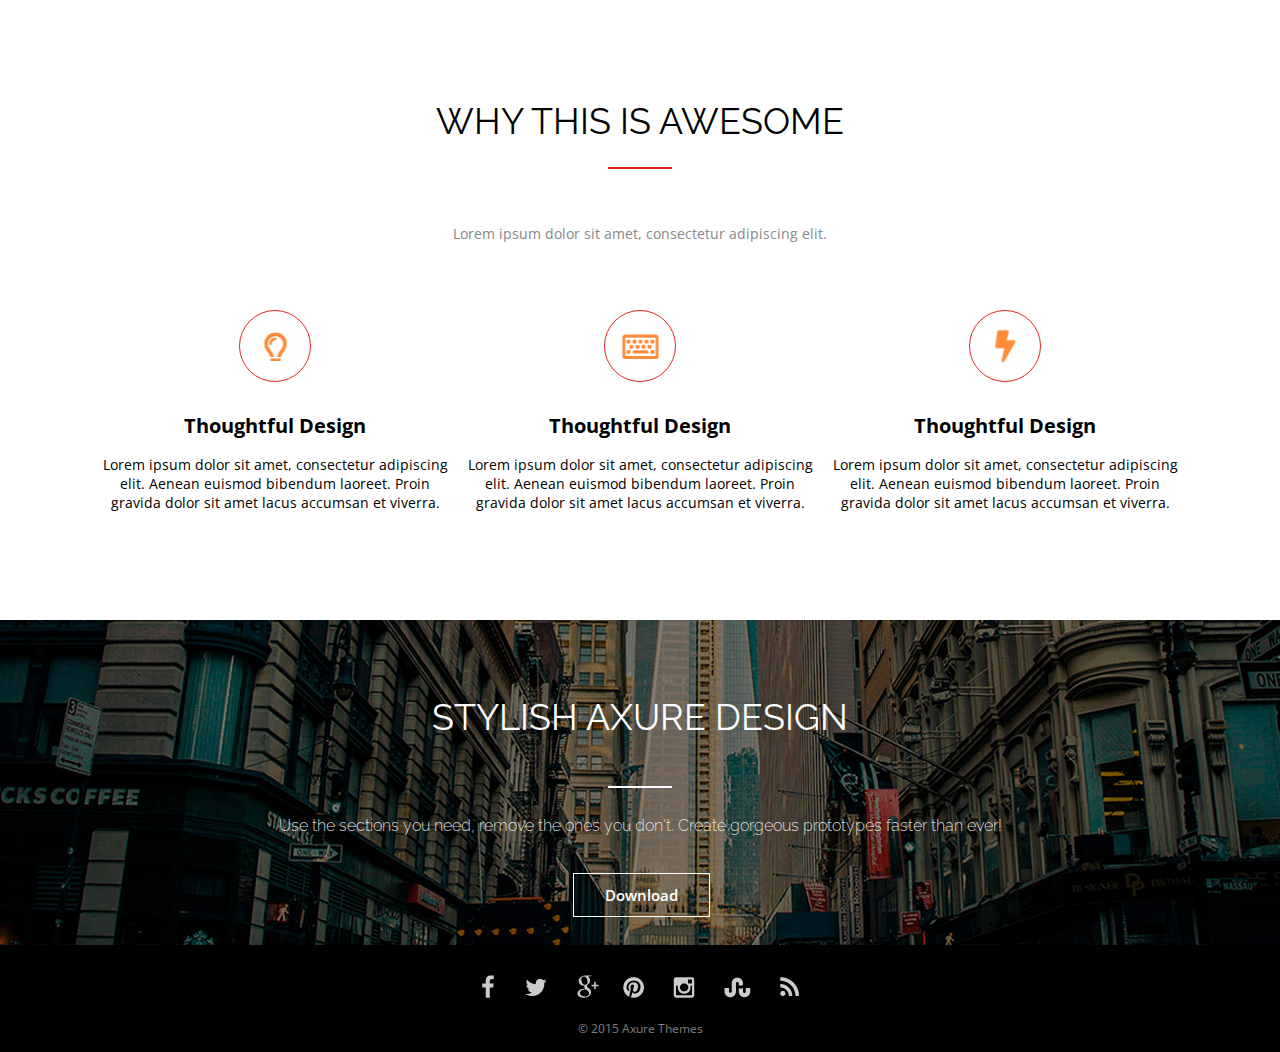
<file: index.html>
<!DOCTYPE html>
<html lang="en">
<head>
    <meta charset="UTF-8">
    <meta http-equiv="X-UA-Compatible" content="IE=edge">
    <meta name="viewport" content="width=device-width, initial-scale=1.0">
    <title>Lesson_3</title>
    <link rel="stylesheet" href="style.css">
    <link rel="preconnect" href="https://fonts.gstatic.com">
    <link href="https://fonts.googleapis.com/css2?family=Raleway:ital,wght@0,100;0,200;0,300;0,400;0,500;1,100;1,200;1,300;1,400;1,500&display=swap" rel="stylesheet">
    <link rel="preconnect" href="https://fonts.gstatic.com">
    <link href="https://fonts.googleapis.com/css2?family=Open+Sans:ital,wght@0,300;0,400;0,600;0,700;0,800;1,300;1,400;1,600;1,700;1,800&display=swap" rel="stylesheet">
</head>
<body>
    <main>
        <section class="cap">
            <h2 class="dark">WHY THIS IS AWESOME</h2>
            <h3 class="seporator"></h3>
            <p class="subtitle">Lorem ipsum dolor sit amet, consectetur adipiscing elit.
            </p>

            <div class="container">
                <div class="box">
                    <div class="card"><img src="./icons/light_bulb.png" alt="" width="23px" height="30px"></div>
                    <div class="description">
                        <p class="name">Thoughtful Design</p>
                        <p class="text">Lorem ipsum dolor sit amet, consectetur adipiscing 
                            elit. Aenean euismod bibendum laoreet. Proin gravida  dolor sit amet lacus accumsan et viverra.</p>
                    </div>
                </div>

                <div class="box">
                    <div class="card"><img src="./icons/keyboard.png" alt=""></div>
                    <div class="description">
                        <p class="name">Thoughtful Design</p>
                        <p class="text">Lorem ipsum dolor sit amet, consectetur adipiscing 
                            elit. Aenean euismod bibendum laoreet. Proin gravida  dolor sit amet lacus accumsan et viverra.</p>
                    </div>
                </div>

                <div class="box">
                    <div class="card"><img src="./icons/lightning.png" alt=""></div>
                    <div class="description">
                        <p class="name">Thoughtful Design</p>
                        <p class="text">Lorem ipsum dolor sit amet, consectetur adipiscing 
                            elit. Aenean euismod bibendum laoreet. Proin gravida  dolor sit amet lacus accumsan et viverra.</p>
                    </div>
                </div>
            </div>
        </section>

        <section class="background_main">
            <div class="background">
                <div class="image">
                    <h2 class="light">STYLISH AXURE DESIGN</h2>
                    <h3 class="light"></h3>
                    <p class="text_background">Use the sections you need, remove the ones you don't.  Create gorgeous prototypes faster than ever!</p>
                   <div class="button_container">
                       <a href="https://mgw.by/wp-content/uploads/2020/11/%D0%A2%D1%80%D0%B0%D0%BA%D1%82%D0%BE%D1%80%D0%BD%D1%8B%D0%B5-%D0%BF%D0%BB%D1%83%D0%B3%D0%B8-%D0%9C%D0%97%D0%A8.pdf" src="" download class="button">Download</a>
                   </div>
            </div>
        </div>
        </section>
    </main>
    <footer>
        <div class="footer_content">
            <img src="./icons/icons.png" alt="">
            <p class="text_footer">© 2015 Axure Themes</p>
        </div>
    </footer>
</body>
</html>
</file>
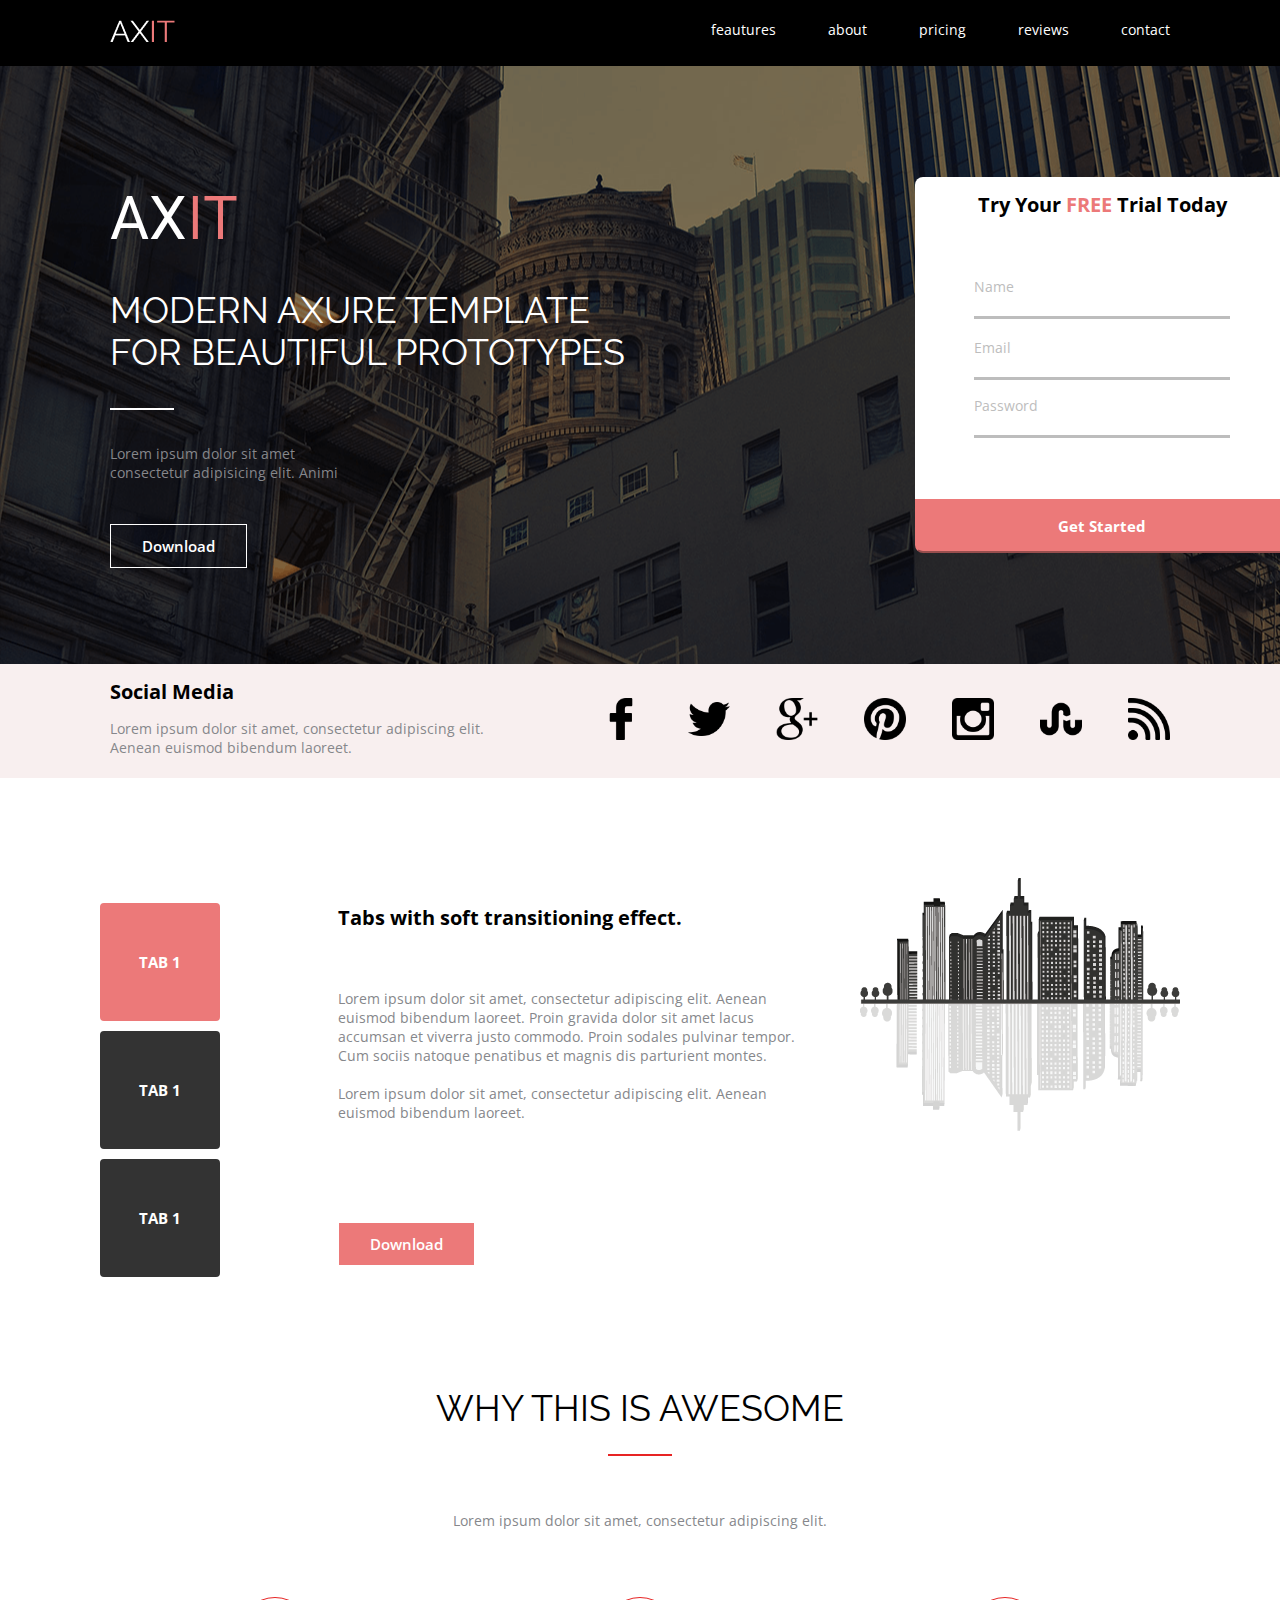
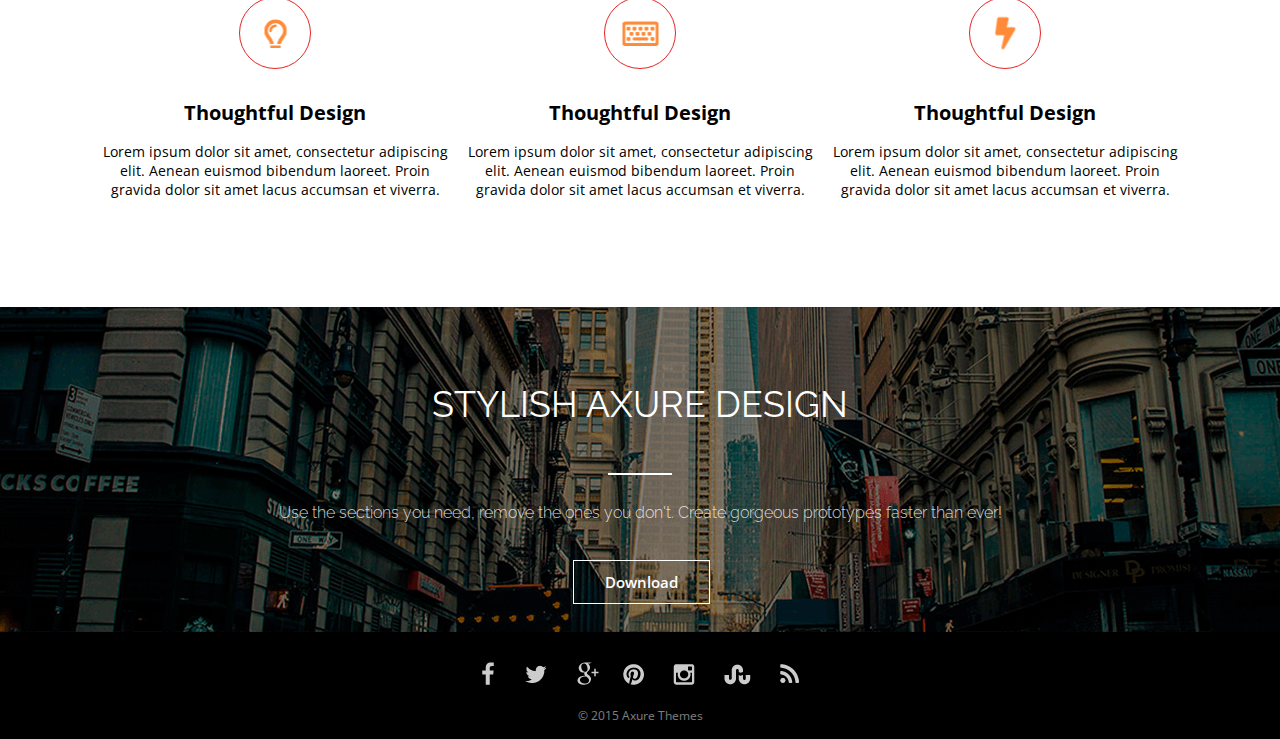
<file: 18.04/index.html>
<!DOCTYPE html>
<html lang="en">
<head>
    <meta charset="UTF-8">
    <meta http-equiv="X-UA-Compatible" content="IE=edge">
    <meta name="viewport" content="width=device-width, initial-scale=1.0">
    <title>Document</title>
    <link rel="stylesheet" href="style.css">
    <link rel="preconnect" href="https://fonts.gstatic.com">
    <link href="https://fonts.googleapis.com/css2?family=Raleway:ital,wght@0,100;0,200;0,300;0,400;0,500;1,100;1,200;1,300;1,400;1,500&display=swap" rel="stylesheet">
    <link rel="preconnect" href="https://fonts.gstatic.com">
    <link href="https://fonts.googleapis.com/css2?family=Open+Sans:ital,wght@0,300;0,400;0,600;0,700;0,800;1,300;1,400;1,600;1,700;1,800&display=swap" rel="stylesheet">
    <link rel="preconnect" href="https://fonts.gstatic.com">
    <link href="https://fonts.googleapis.com/css2?family=Roboto:ital,wght@0,300;0,400;0,500;0,700;0,900;1,300;1,400;1,500;1,700;1,900&display=swap" rel="stylesheet">
</head>
<body>
        <header>
            <div class="navigation_icons">
                <img src="./icons/logo.png" alt="">
            </div>
            <div class="navigation_nav">
                <ul class="nav">
                    <li><a href="">feautures</a></li>
                    <li><a href="">about</a></li>
                    <li><a href="">pricing</a></li>
                    <li><a href="">reviews</a></li>
                    <li><a href="">contact</a></li>
                </ul>
            </div>
        </header>
    <main>
        <section class="top">   
            <div class="top_left">
                <p class="top_logo">AX<span class="top_color">IT</span></p>
                <p class="top_content">MODERN AXURE TEMPLATE <br> FOR BEAUTIFUL PROTOTYPES</p>     
                <h3 class="grey"></h3>
                <p class="top_text">Lorem ipsum dolor sit amet <br> consectetur adipisicing elit. Animi</p>
                <div class="top_button"><a href="https://mgw.by/wp-content/uploads/2020/11/%D0%A2%D1%80%D0%B0%D0%BA%D1%82%D0%BE%D1%80%D0%BD%D1%8B%D0%B5-%D0%BF%D0%BB%D1%83%D0%B3%D0%B8-%D0%9C%D0%97%D0%A8.pdf" src="" download class="button">Download</a></div>
            </div>
            <div class="top_right">      
                <p class="top_right_content">Try Your <span class="top_color">FREE</span> Trial Today</p>
                <form action="">
                   <p class="top_form_name">Name</p>
                   <input class="top_form_button" type="text"> <br>
                   <p class="top_form_email">Email</p>
                   <input class="top_form_button" type="text"> <br>
                   <p class="top_form_password">Password</p>
                   <input class="top_form_button" type="text">
               </form>
               <input class="top_button_submit" type="submit" value="Get Started">
           </div>
        </section>

        <section class="social">       
            <div class="text_socialmedia">
                <p class="tytle_socialmedia">Social Media</p>   
                <p class="subtite_socialmedia">Lorem ipsum dolor sit amet, consectetur adipiscing elit. <br>
                    Aenean euismod bibendum laoreet.</p> 
            </div>                
                <ul class="social_list">
                    <li><a href="https://www.facebook.com/" ><img src="./icons/facebook-logo.png" height="42px" alt=""></a></li>
                    <li><a href="https://twitter.com/?lang=ru"><img src="./icons/twitter.png" alt="" height="42px"></a></li>
                    <li><a href="https://www.google.by/"><img src="./icons/google-plus-logo.png" alt="" width="42px"></a></li>
                    <li><a href="https://www.pinterest.com/"><img src="./icons/pinterest.png" alt="" height="42px"></a></li>
                    <li><a href="https://www.instagram.com/?hl=ru"><img src="./icons/instagram-social-network-logo-of-photo-camera.png" alt="" height="42px"></a></li>
                    <li><a href="https://www.stumbleupon.com/"><img src="./icons/stumbleupon-logo.png" alt="" height="42px"></a></li>
                    <li><a href="http://www.byfly.by/_hwf/index.html"><img src="./icons/wifi-signal.png" alt="" height="42px"></a></li>
                </ul>     
        </section>

        <section class="top_wrapper">
                <div class="wrapper">
                    <div class="container_wrapper">
                        <div class="button_wrapper_top"> <a class="text_wrapper" href="https://mgw.by/">TAB 1</a> </div>
                        <div class="button_wrapper"><a  class="text_wrapper" href="https://mgw.by/about/history/">TAB 1</a></div>
                        <div class="button_wrapper"><a class="text_wrapper" href="https://mgw.by/products/">TAB 1</a></div>
                    </div>

                    <div class="container_wrapper_text">
                        <p class="content_wrapper">Tabs with soft transitioning effect.</p>
                        <p class="content_text">Lorem ipsum dolor sit amet, consectetur adipiscing elit. Aenean euismod 
                            bibendum laoreet. Proin gravida dolor sit amet lacus accumsan et viverra 
                            justo commodo. Proin sodales pulvinar tempor. Cum sociis natoque 
                            penatibus et magnis dis parturient montes. <br><br>
                            
                            Lorem ipsum dolor sit amet, consectetur adipiscing elit. Aenean euismod 
                            bibendum laoreet.</p>
                            <div class="wrapper_link"><a class="button" href="https://launchpadlibrarian.net/54738698/lucid-guide.pdf"download>Download</a></div>
                    </div>
                    <div class="container_wrapper_image"><img src="./icons/image_right_u255@1X 1.png" alt=""></div>
                </div>
        </section>

        <section class="cap">
            <h2 class="dark">WHY THIS IS AWESOME</h2>
            <h3 class="seporator"></h3>
            <p class="subtitle">Lorem ipsum dolor sit amet, consectetur adipiscing elit.
            </p>
            <div class="container">
                <div class="box">
                    <div class="card"><img src="./icons/light_bulb.png" alt="" width="23px" height="30px"></div>
                    <div class="description">
                        <p class="name">Thoughtful Design</p>
                        <p class="text">Lorem ipsum dolor sit amet, consectetur adipiscing 
                            elit. Aenean euismod bibendum laoreet. Proin gravida  dolor sit amet lacus accumsan et viverra.</p>
                    </div>
                </div>
                <div class="box">
                    <div class="card"><img src="./icons/keyboard.png" alt=""></div>
                    <div class="description">
                        <p class="name">Thoughtful Design</p>
                        <p class="text">Lorem ipsum dolor sit amet, consectetur adipiscing 
                            elit. Aenean euismod bibendum laoreet. Proin gravida  dolor sit amet lacus accumsan et viverra.</p>
                    </div>
                </div>
                <div class="box">
                    <div class="card"><img src="./icons/lightning.png" alt=""></div>
                    <div class="description">
                        <p class="name">Thoughtful Design</p>
                        <p class="text">Lorem ipsum dolor sit amet, consectetur adipiscing 
                            elit. Aenean euismod bibendum laoreet. Proin gravida  dolor sit amet lacus accumsan et viverra.</p>
                    </div>
                </div>
            </div>
        </section>

        <section class="background_main">
            <div class="background">
                <div class="image">
                    <h2 class="light">STYLISH AXURE DESIGN</h2>
                    <h3 class="light"></h3>
                    <p class="text_background">Use the sections you need, remove the ones you don't.  Create gorgeous prototypes faster than ever!</p>
                   <div class="button_container">
                       <a href="https://mgw.by/wp-content/uploads/2020/11/%D0%A2%D1%80%D0%B0%D0%BA%D1%82%D0%BE%D1%80%D0%BD%D1%8B%D0%B5-%D0%BF%D0%BB%D1%83%D0%B3%D0%B8-%D0%9C%D0%97%D0%A8.pdf" src="" download class="button">Download</a>
                   </div>
            </div>
        </div>
        </section>
    </main>
    <footer>
        <div class="footer_content">
            <img src="./icons/icons.png" alt="">
            <p class="text_footer">© 2015 Axure Themes</p>
        </div>
    </footer>
    
</body>
</html>
</file>
<file: style.css>
* {
    
    margin: 0;
    font-family: 'Open Sans', sans-serif;
}

html {
    font-size: 14px;
}

html,
body {
    height: 100%;
}

main {
    max-width: 1400px;
    width: 100%;
    margin: 0 auto;
}

.cap {
    padding: 100px 100px 108px 100px;
    text-align: center;
    position: relative;
}

h2 {
    font-family: 'Raleway', sans-serif;
    font-style: normal;
    font-size: 36px;
}

h2.dark {
    font-weight: 400; 
    padding-bottom: 25px;
}

h2.light {
    color: #FFFFFF;
    font-weight: normal;
    padding-top: 76px;
    padding-bottom: 48px;
    position: relative;
    z-index: 1;
}

h3::after {
    width: 64px;
    height: 2px;
    left: calc(50% - 32px);
}

h3.seporator::after {
    content: "";
    position: absolute;
    background-color: #E72424;
    
}

h3.light::after {
    content: "";
    position: absolute;
    background-color: #FFFFFF;
    z-index: 1;
    
}

p {
    font-family: 'Open Sans', sans-serif;
    font-style: normal; 
}

p.subtitle {
    font-weight: 400;
    font-size: 14px;
    color: #86878B;
    padding-top: 57px;
    padding-bottom: 67px;
}

p.name {
    font-weight: 700;
    font-size: 20px;
    padding-bottom: 16px;
}

p.text {
    font-weight: 400;
    font-size: 14px;
}

p.text_footer {
    font-size: 12px;
    font-weight: normal;
    color: rgba(255, 255, 255, 0.5);
    padding-top: 18px;
}

.text_background {
    font-family: 'Raleway', sans-serif;
    font-weight: 300;
    font-style: normal;
    font-size: 16px;
    color: rgba(255, 255, 255, 0.8);
    padding-top: 30px;
    padding-bottom: 38px;
    position: relative;
    z-index: 1;
}

.container {
    display: flex;
    justify-content: space-between;
    width: 100%; 
}

.box {
    width: 350px;
    height: 100%;
    text-align: center;
}

.card {
    border-radius: 50%;
    border: 1px solid #E72424;
    width: 70px;
    height: 70px;
    position: relative;
    overflow: hidden;
    margin: auto;
}

.card img {
    position: absolute;
    top: 50%;
    transform: translateY(-50%) translateX(-50%);
}

.description {
    padding-top: 30px;
}

.background_main {
    position: relative;
}

.background {
    background-image: url(./background/bockground.png);
    text-align: center; 
    height: 325px;
    width: 100%;
}

.background::after{
    content: "";
    width: 100%;
    height: 100%;
    background-color: rgba(0, 0, 0, .5);
    position: absolute;
    right: 0;
    top: 0;
}

.image {
    position: relative;
}

.button_container {
    border: 1px solid white;
    width: 135px;
    height: 42px;
    position: absolute;
    left: calc(50% - 67.5px);
    z-index: 1;
}

.button {
    text-decoration: none;
    font-size: 15px;
    font-family: 'Open Sans', sans-serif;
    font-weight: 600;
    font-style: normal;
    color: white;
    line-height: 42px;
}

footer {
    max-width: 1400px;
    margin: 0 auto;
    background-color: black;
}

.footer_content {
    text-align: center;
    padding-top: 30px;
    padding-bottom: 15px;
}
</file>
<file: 18.04/style.css>
* {
    margin: 0;
    font-family: 'Open Sans', sans-serif;
}

html {
    font-size: 14px;
}

html,
body {
    height: 100%;
}

main {
    max-width: 1400px;
    width: 100%;
    margin: 0 auto;
}

a {
    text-decoration: none;
    color: white;
}

li {
    list-style: none;
}

ul {
    margin: 0;
    padding: 0;
}

p {
    font-family: 'Open Sans', sans-serif;
    font-style: normal; 
}

h3::after {
    width: 64px;
    height: 2px; 
}

h2 {
    font-family: 'Raleway', sans-serif;
    font-style: normal;
    font-size: 36px;
}

/* navigation */

header {
    background-color: black;
    
    display: flex;
    justify-content: space-between;
    max-width: 1400px;
    width: 100%;
    margin: 0 auto;
}

.navigation_icons {
    padding: 20px 0 20px 110px;
}

.navigation_nav {
    padding: 20px 110px 20px 0;
}

ul.nav li {
    display: inline-block;
    margin-right: 48px;
}

ul.nav li:last-child {
    margin-right: 0;
}

/* header */

.top {
    background-image: url(./background/background-1\ 1.png);
    position: relative;
   padding: 0 110px ;
   display: flex;
}

.top::after{
    content: "";
    width: 100%;
    height: 100%;
    background-color: rgba(0, 0, 0, .5);
    position: absolute;
    right: 0;
    top: 0;
}

.top_left {
    position: relative;
    z-index: 1;
}

.top_logo {
    font-family: 'Roboto', sans-serif;
    font-style: normal;
    font-weight: normal;
    font-size: 60px;
    color: white;
    padding-top: 109px;
    padding-bottom: 32px;
}

.top_color {
    color: #EC7979;
}

.top_content {
    font-family: 'Raleway', sans-serif;
    font-weight: normal;
    font-style: normal;
    font-size: 36px;
    color: white;
}

h3.grey::after {
    content: "";
    position: absolute;
    background-color: #FFFFFF;
    top: 342px;
}

.top_text {
    color: #86878B;
    padding-bottom: 182px;
    padding-top: 71px;
}

.top_button {
    border: 1px solid white;
    width: 135px;
    position: absolute;
    top: 458px;
    text-align: center;
}

.top_right {
    background-color: white;
    border-radius: 8px;
    position: relative;
    height: 370px;
    left: 290px;
    top: 111px;
    z-index: 1;
}

.top_right_content  {
    font-family: 'Open Sans', sans-serif;
    font-style: normal;
    font-weight: bold;
    font-size: 20px;
    line-height: 56px;
    text-align: center;
}

form {
    padding-left: 59px;
    padding-right: 59px;
    padding-bottom: 61px;
}

.top_form_name {
    padding-top: 44px;
    font-family: 'Open Sans', sans-serif;
    font-weight: 400;
    font-size: 14px;
    font-style: normal;
    color: #BDBDBD;
}

.top_form_button {
    border: none;
    border-bottom: 3px solid #BDBDBD;
    width: 252px; 
}

.top_form_email {
    padding-top: 19px; font-family: 'Open Sans', sans-serif;
    font-weight: 400;
    font-size: 14px;
    font-style: normal;
    color: #BDBDBD;
}

.top_form_password {
    padding-top: 16px;
    font-family: 'Open Sans', sans-serif;
    font-weight: 400;
    font-size: 14px;
    font-style: normal;
    color: #BDBDBD;
}

.top_button_submit {
    height: 54px;
    width: 100%;
    background-color: #EC7979;
    border-color: #EC7979;  
}

input[type="submit"]{
    font-family: 'Open Sans', sans-serif;
    font-weight: 700;
    font-size: 15px;
    font-style: normal;
    color: white;
    border-radius: 0 0 8px 8px;
}

/* social icons */

.social {
    background-color: #F8EFEF;
  display: flex;
  padding: 0 110px;
  justify-content: space-between;
}

.tytle_socialmedia {
    font-family: 'Open Sans', sans-serif;
    font-weight: 700;
    font-style: normal;
    font-size: 20px;
    padding-top: 14px;
    padding-bottom: 14px;
}

.subtite_socialmedia {
    font-family: 'Open Sans', sans-serif;
    font-weight: 400;
    font-size: 14px;
    font-style: normal;
    padding-bottom: 17px;
    color: #86878B;
}

ul.social_list li {
    display: inline-block;
    margin-right: 42px;
}

ul.social_list li:last-child {
    margin: 0;
    padding: 34px 0;
}

/* feautures */

.top_wrapper {
    padding: 0 100px 0 100px;
    position: relative;
}

.wrapper {
    width: 100%;
    display: flex;
}

.content_wrapper {
    font-family: 'Open Sans', sans-serif;
    font-style: normal;
    font-weight: bold;
    font-size: 20px;
    padding-top: 126px;
    padding-bottom: 58px;
}

.button_wrapper_top {
    background-color: #EC7979;
    width: 112px;
    height: 110px;
    border-radius: 4px;
    border: 4px solid #EC7979; 
    position: relative;
    margin-right: 118px;
    margin-bottom: 10px;
    margin-top: 125px;
}

.text_wrapper {
    font-family: 'Open Sans', sans-serif;
    font-style: normal;
    font-weight: bold;
    font-size: 15px;
    color: #FFFFFF;
    text-decoration: none;
    position: absolute;
     top: 50%;
     left: 50%;
     transform: translateY(-50%) translateX(-50%);
}

.button_wrapper {
    background-color:#333333;
    width: 112px;
    height: 110px;
    border-radius: 4px;
    border: 4px solid #333333; 
    position: relative;
    margin-right: 118px;
    margin-bottom: 10px;
}

.content_text {
    font-family: 'Open Sans', sans-serif;
    font-style: normal;
    font-weight: normal;
    font-size: 14px;
    padding-bottom: 100px;
    color: #86878B;
}

.wrapper_link {
    width: 135px;
    height: 42px;
    border: 1px solid #FFFFFF;
    background: #EC7979;
    text-align: center;
}

.container_wrapper_image {
    width: 100%;
}

.container_wrapper_image img {
    padding-top: 100px;
    padding-left: 50px;
}

/* pricing */

.cap {
    padding: 100px 100px 108px 100px;
    text-align: center;
    position: relative;
}

h2.dark {
    font-weight: 400; 
    padding-bottom: 25px;
}

h3.seporator::after {
    content: "";
    position: absolute;
    background-color: #E72424; 
    left: calc(50% - 32px);
}

p.subtitle {
    font-weight: 400;
    font-size: 14px;
    color: #86878B;
    padding-top: 57px;
    padding-bottom: 67px;
}

.container {
    display: flex;
    justify-content: space-between;
    width: 100%; 
}

.box {
    width: 350px;
    height: 100%;
    text-align: center;
}

.card {
    border-radius: 50%;
    border: 1px solid #E72424;
    width: 70px;
    height: 70px;
    position: relative;
    overflow: hidden;
    margin: auto;
}

.card img {
    position: absolute;
    top: 50%;
    transform: translateY(-50%) translateX(-50%);
}

.description {
    padding-top: 30px;
}

p.name {
    font-weight: 700;
    font-size: 20px;
    padding-bottom: 16px;
}

p.text {
    font-weight: 400;
    font-size: 14px;
}

/* noname section */

.background_main {
    position: relative;
}

.background {
    background-image: url(./background/bockground.png);
    text-align: center; 
    height: 325px;
    width: 100%;
}

.background::after{
    content: "";
    width: 100%;
    height: 100%;
    background-color: rgba(0, 0, 0, .5);
    position: absolute;
    right: 0;
    top: 0;
}

.image {
    position: relative;
}

h2.light {
    color: #FFFFFF;
    font-weight: normal;
    padding-top: 76px;
    padding-bottom: 48px;
    position: relative;
    z-index: 1;
}

h3.light::after {
    content: "";
    position: absolute;
    background-color: #FFFFFF;
    z-index: 1; 
    left: calc(50% - 32px);
}

.text_background {
    font-family: 'Raleway', sans-serif;
    font-weight: 300;
    font-style: normal;
    font-size: 16px;
    color: rgba(255, 255, 255, 0.8);
    padding-top: 30px;
    padding-bottom: 38px;
    position: relative;
    z-index: 1;
}

.button_container {
    border: 1px solid white;
    width: 135px;
    height: 42px;
    position: absolute;
    left: calc(50% - 67.5px);
    z-index: 1;
}

.button {
    text-decoration: none;
    font-size: 15px;
    font-family: 'Open Sans', sans-serif;
    font-weight: 600;
    font-style: normal;
    color: white;
    line-height: 42px;
}

/* footer */

footer {
    max-width: 1400px;
    margin: 0 auto;
    background-color: black;
}

.footer_content {
    text-align: center;
    padding-top: 30px;
    padding-bottom: 15px;
}

p.text_footer {
    font-size: 12px;
    font-weight: normal;
    color: rgba(255, 255, 255, 0.5);
    padding-top: 18px;
}
</file>
